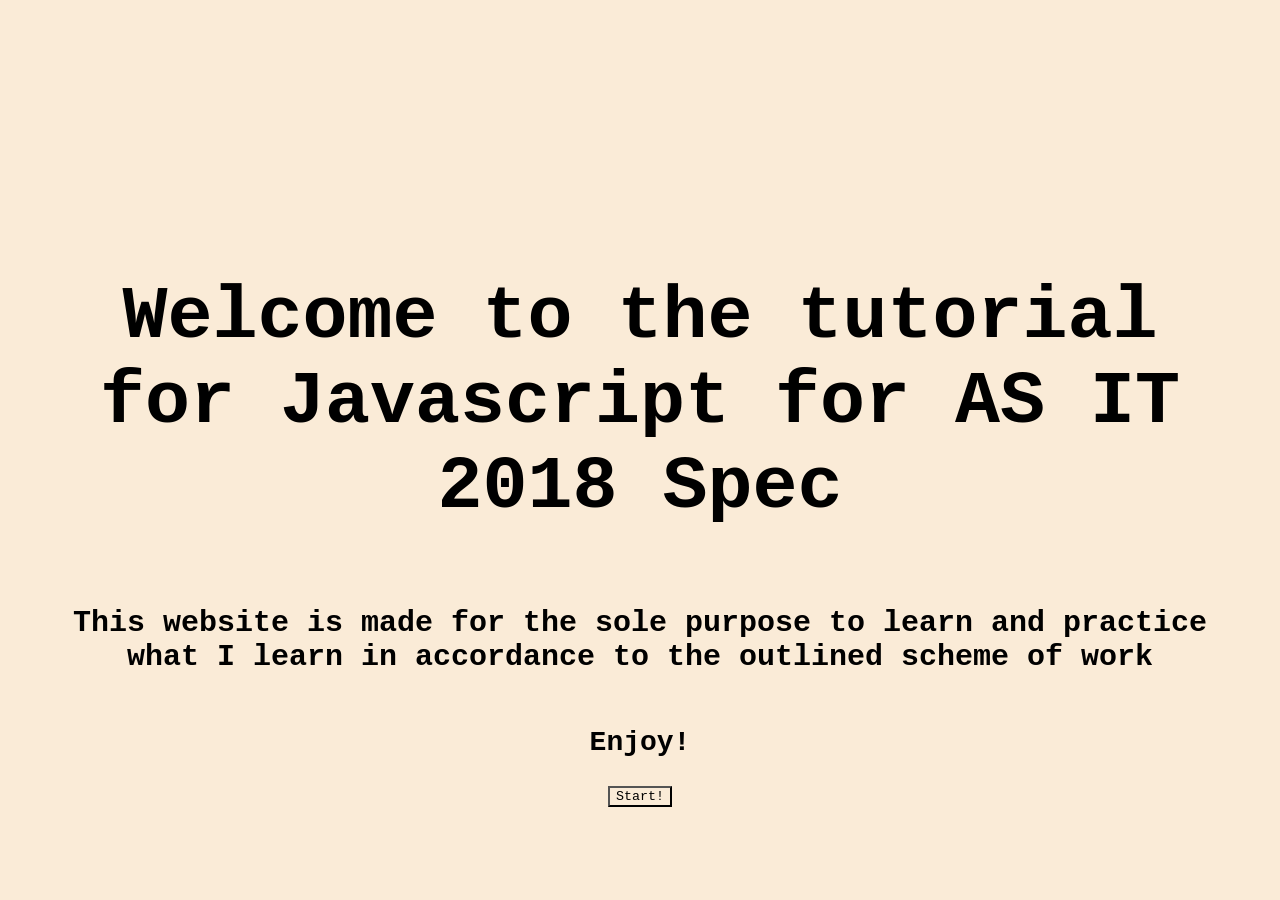
<file: JavaScript/index.html>
<!DOCTYPE html>
<html lang="en">

<head>
    <meta charset="UTF-8">
    <meta name="viewport" content="width=device-width, initial-scale=1.0">
    <title>Document</title>
    <link rel="stylesheet" href="style.css">
</head>

<body>
    <div>
        <h1>Welcome to the tutorial for Javascript for AS IT 2018 Spec </h1>
        <h2>This website is made for the sole purpose to learn and practice what I learn in accordance to the outlined
            scheme of work</h2>
        <h3>Enjoy!</h3>
        <a href="9.3.1/index.html"><button>Start!</button></a>
    </div>
</body>

</html>
</file>
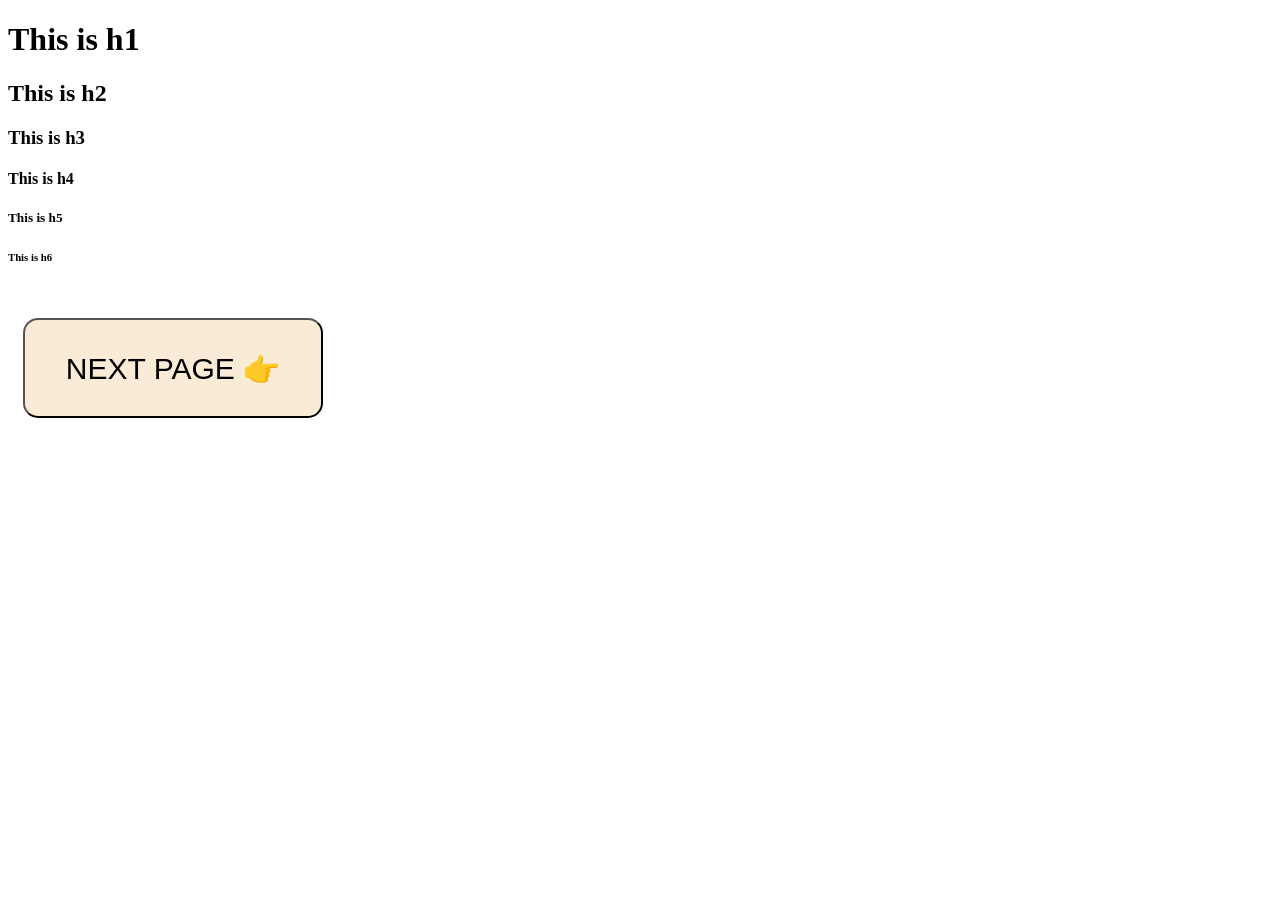
<file: HTML/HTML Elements/index.html>
<!DOCTYPE html>
<html lang="en">
<head>
    <meta charset="UTF-8">
    <meta name="viewport" content="width=device-width, initial-scale=1.0">
    <title>HTML Elements</title>
    <link rel="stylesheet" href="style.css">
</head>
<body>
    <h1>This is h1</h1>
    <h2>This is h2</h2>
    <h3>This is h3</h3>
    <h4>This is h4</h4>
    <h5>This is h5</h5>
    <h6>This is h6</h6>
    <a href="../HTML Attributes/index.html"><button>NEXT PAGE 👉</button></a>
</body>
</html>
</file>
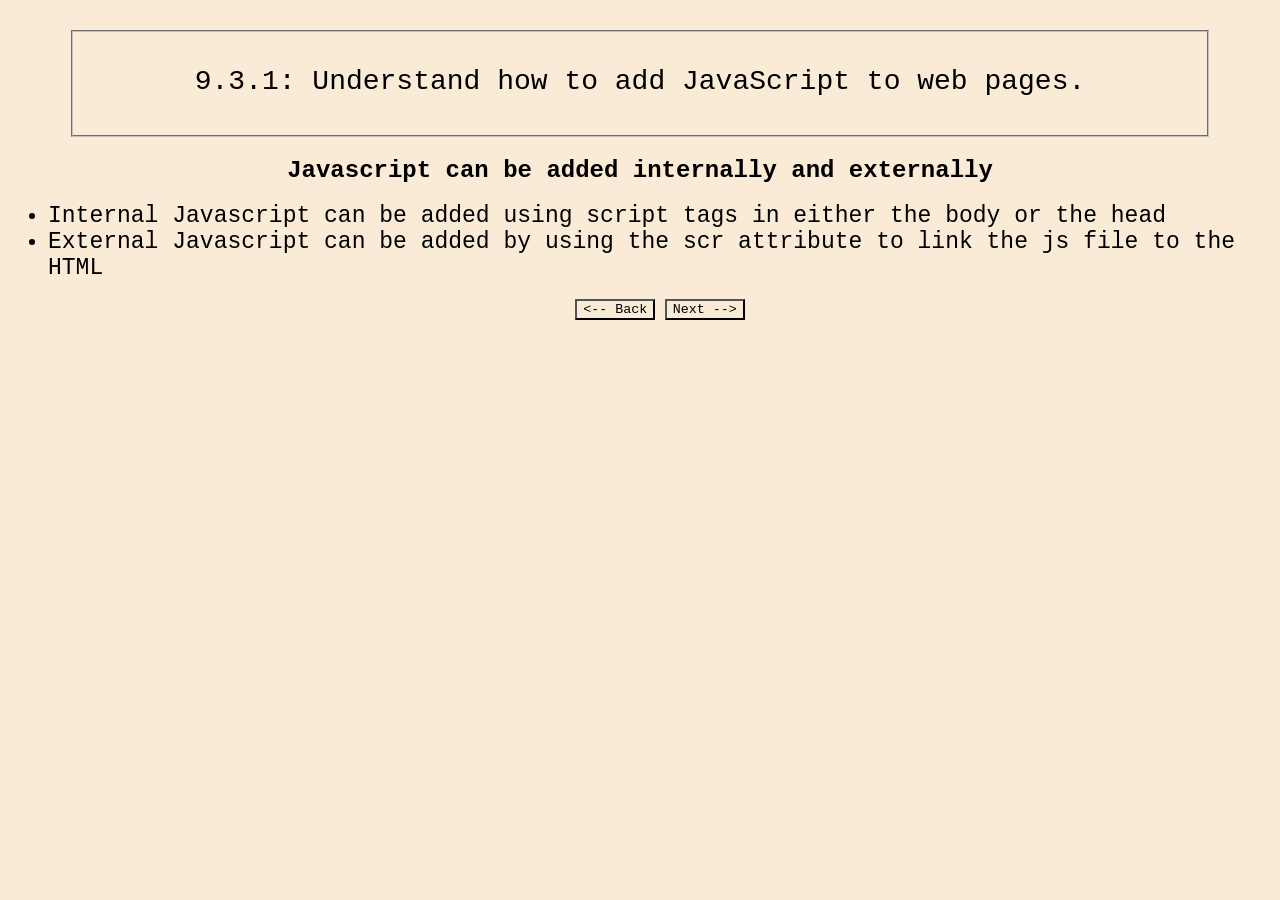
<file: JavaScript/9.3.1/index.html>
<!DOCTYPE html>
<html lang="en">

<head>
    <meta charset="UTF-8">
    <meta name="viewport" content="width=device-width, initial-scale=1.0">
    <title>7.1.3</title>
    <link rel="stylesheet" href="style.css">
</head>

<body>
    <fieldset>
        <p>9.3.1: Understand how to add JavaScript to web pages.</p>
    </fieldset>
    <h2>Javascript can be added internally and externally</h2>
    <ul>
        <li>Internal Javascript can be added using script tags in either the body or the head</li>
        <li>External Javascript can be added by using the scr attribute to link the js file to the HTML</li>
        <br>
        <a href="../index.html"><button>&lt-- Back</button></a>
        <a href="../9.3.2a/index.html"><button>Next --&gt</button></a>

    </ul>
</body>

</html>
</file>
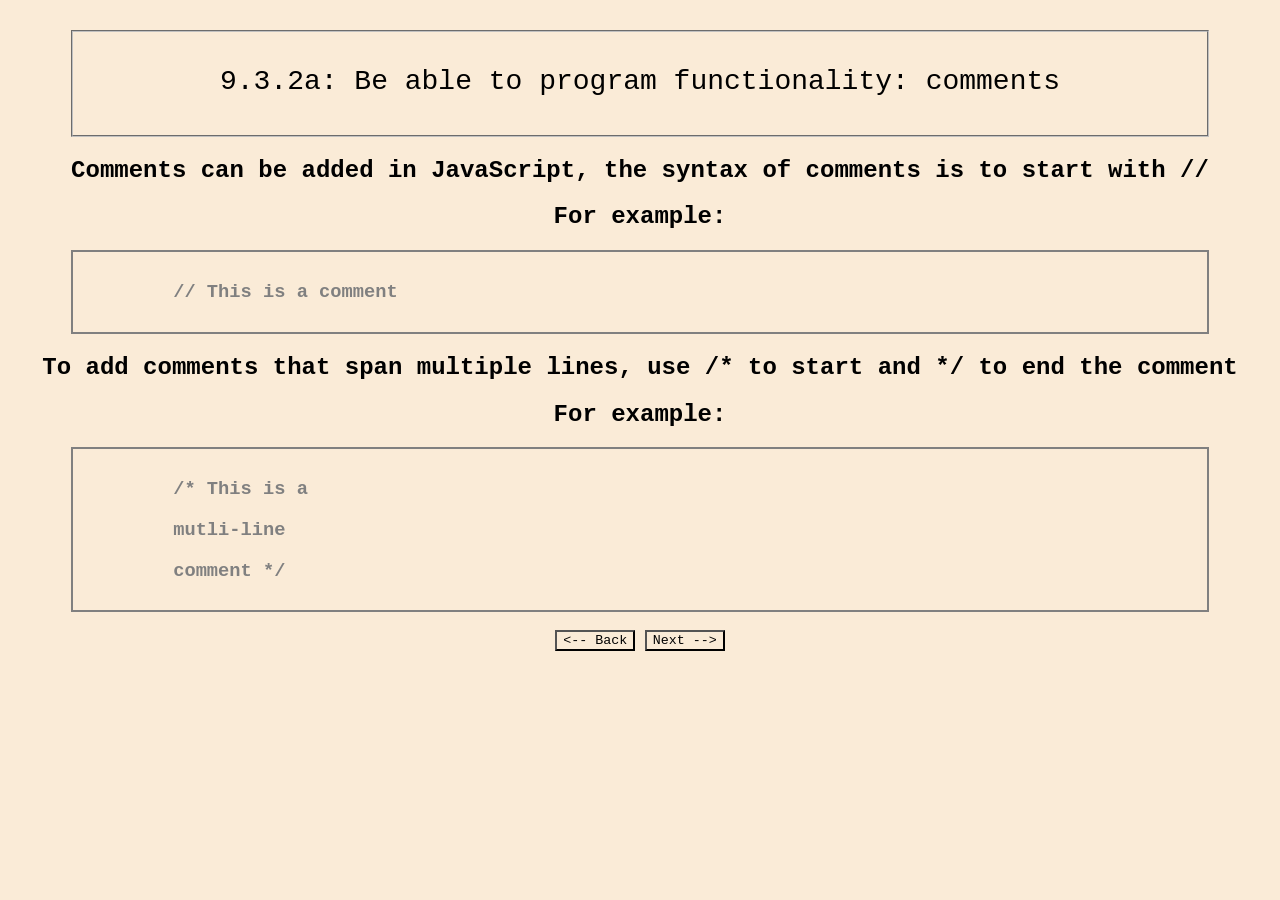
<file: JavaScript/9.3.2a/index.html>
<!DOCTYPE html>
<html lang="en">

<head>
    <meta charset="UTF-8">
    <meta name="viewport" content="width=device-width, initial-scale=1.0">
    <title>7.1.3</title>
    <link rel="stylesheet" href="style.css">
</head>

<body>
    <fieldset>
        <p>9.3.2a: Be able to program functionality: comments
</p>
    </fieldset>
    <h2>Comments can be added in JavaScript, the syntax of comments is to start with // </h2>
    <h2>For example:</h2>
    <div>
        <h3>// This is a comment</h3>
    </div>
    <h2>To add comments that span multiple lines, use /* to start and */ to end the comment</h2>
    <h2>For example:</h2>
    <div>
        <h3>/* This is a</h3>
        <h3>mutli-line </h3>
        <h3>comment */</h3>
    </div>
        <br>
        <a href="../9.3.1/index.html"><button>&lt-- Back</button></a>
        <a href="../9.3.2b/index.html"><button>Next --&gt</button></a>

</body>

</html>
</file>
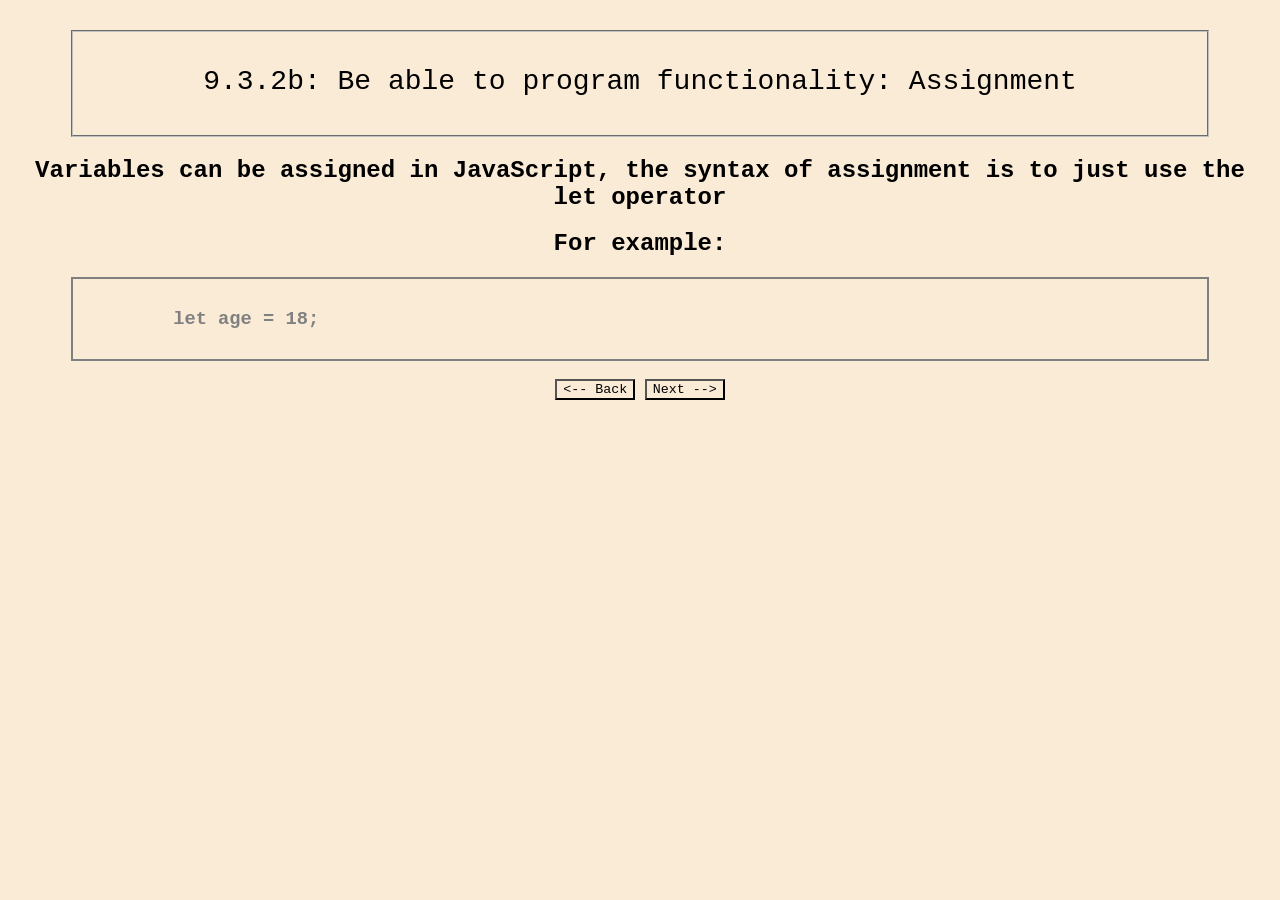
<file: JavaScript/9.3.2b/index.html>
<!DOCTYPE html>
<html lang="en">

<head>
    <meta charset="UTF-8">
    <meta name="viewport" content="width=device-width, initial-scale=1.0">
    <title>7.1.3</title>
    <link rel="stylesheet" href="style.css">
</head>

<body>
    <fieldset>
        <p>9.3.2b: Be able to program functionality: Assignment </p>
    </fieldset>

    <h2>Variables can be assigned in JavaScript, the syntax of assignment is to just use the <code>let</code> operator
    </h2>
    <h2>For example:</h2>
    <div>
        <h3>let age = 18;</h3>
    </div>
    <br>
    <a href="../9.3.2a/index.html"><button>&lt-- Back</button></a>
    <a href="../9.3.2c/index.html"><button>Next --&gt</button></a>

</body>

</html>
</file>
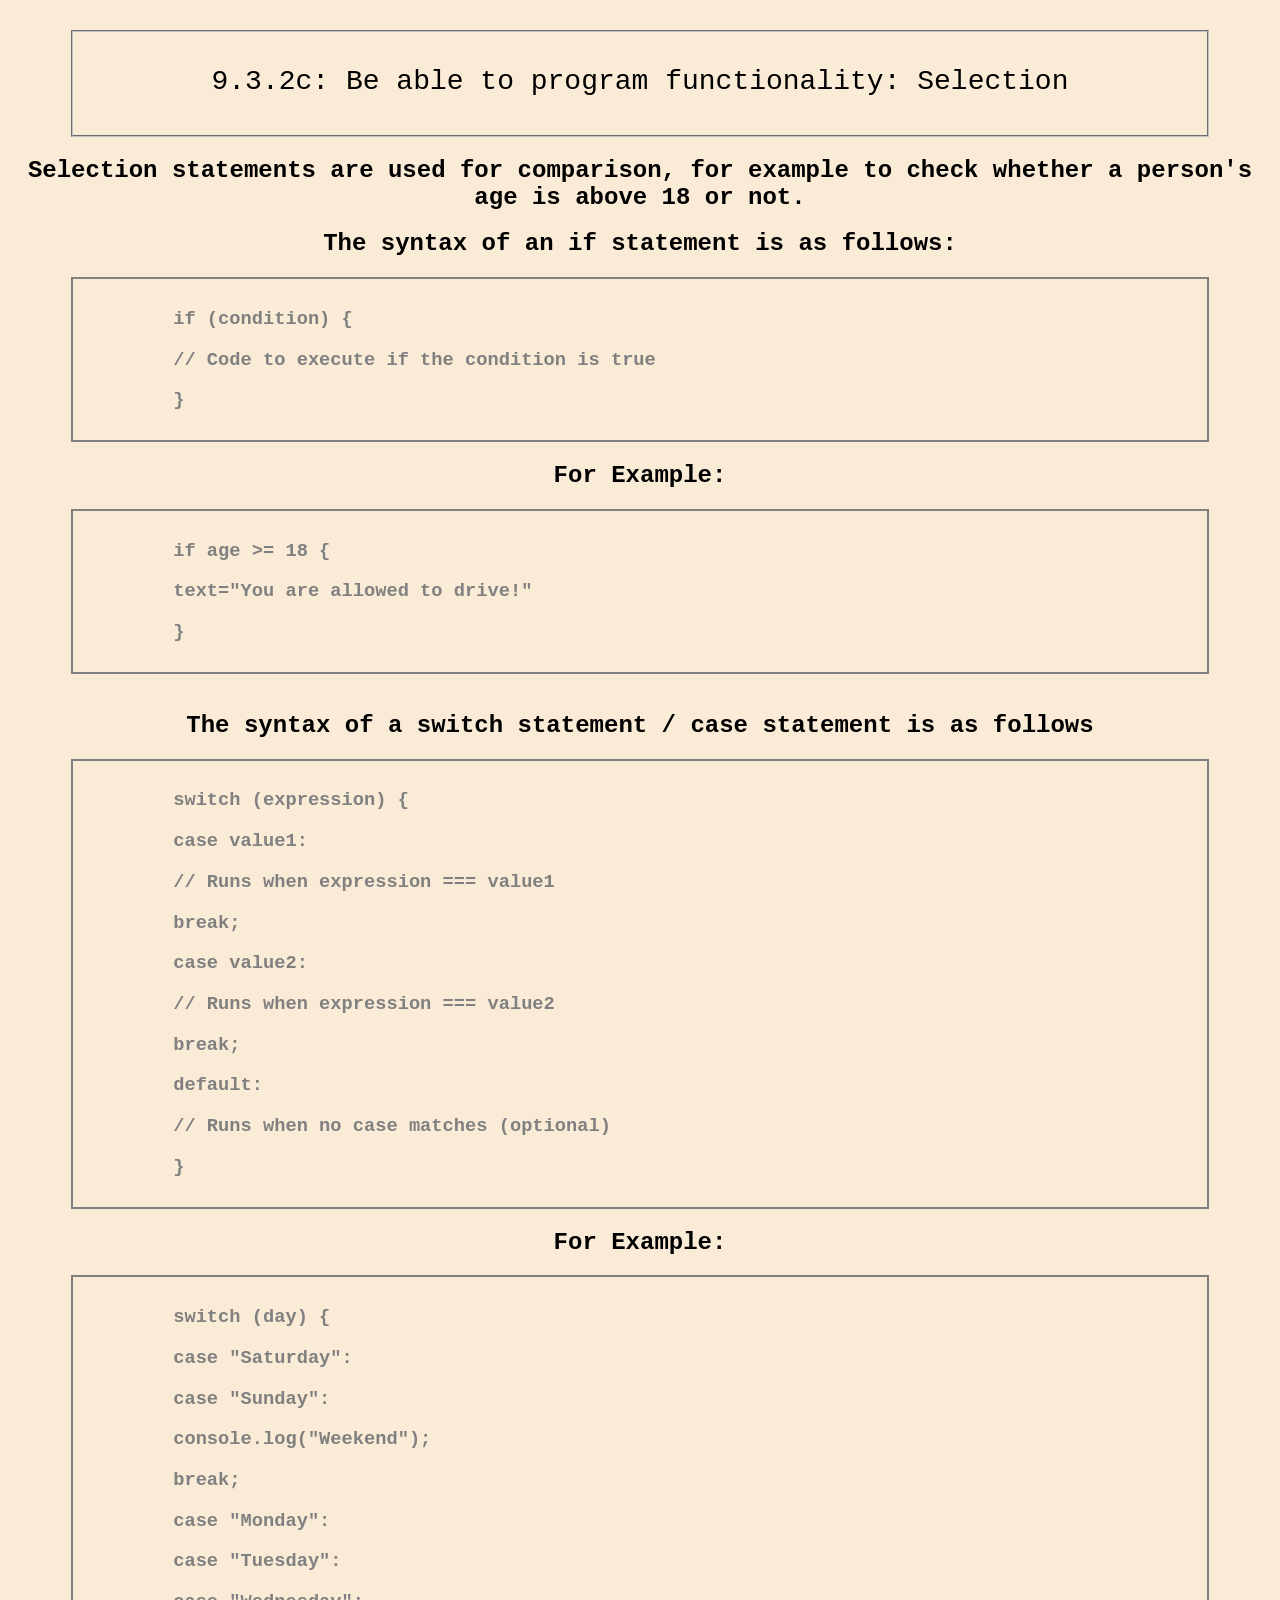
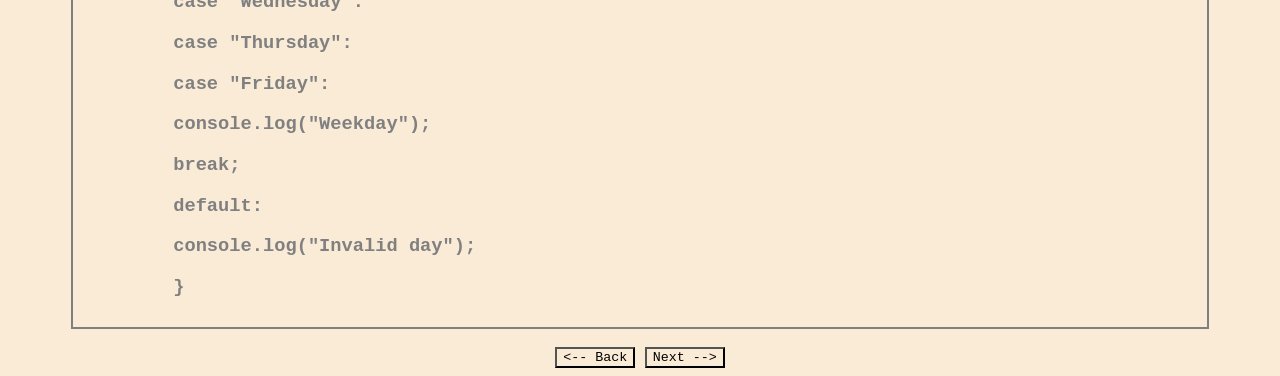
<file: JavaScript/9.3.2c/index.html>
<!DOCTYPE html>
<html lang="en">

<head>
    <meta charset="UTF-8">
    <meta name="viewport" content="width=device-width, initial-scale=1.0">
    <title>7.1.3</title>
    <link rel="stylesheet" href="style.css">
</head>

<body>
    <fieldset>
        <p>9.3.2c: Be able to program functionality: Selection </p>
    </fieldset>
    <h2>Selection statements are used for comparison, for example to check whether a person's age is above 18 or not.
    </h2>
    <h2>The syntax of an if statement is as follows:</h2>
    <div>
        <h3>if (condition) { </h3>
        <h3>// Code to execute if the condition is true </h3>
        <h3> }</h3>
    </div>
    <h2>For Example:</h2>
    <div>
        <h3>if age &gt= 18 { </h3>
        <h3>text="You are allowed to drive!"</h3>
        <h3> }</h3>
    </div>
    <br>
    <h2>The syntax of a switch statement / case statement is as follows</h2>
    <div>
        <h3>switch (expression) { </h3>
        <h3>case value1:</h3>
        <h3>// Runs when expression === value1</h3>
        <h3>break;</h3>
        <h3>case value2:</h3>
        <h3>// Runs when expression === value2</h3>
        <h3>break;</h3>

        <h3>default:</h3>
        <h3>// Runs when no case matches (optional)</h3>
        <h3>}</h3>
    </div>
    <h2>For Example:</h2>
    <div>
        <h3>switch (day) {</h3>
        <h3>case "Saturday":</h3>
        <h3>case "Sunday":</h3>
        <h3>console.log("Weekend");</h3>
        <h3>break;</h3>
        <h3>case "Monday":</h3>
        <h3>case "Tuesday":</h3>
        <h3>case "Wednesday":</h3>
        <h3>case "Thursday":</h3>
        <h3>case "Friday":</h3>
        <h3>console.log("Weekday");</h3>
        <h3>break;</h3>

        <h3>default:</h3>
        <h3>console.log("Invalid day");</h3>
        <h3>}</h3>
    </div>
    <br>
    <a href="../9.3.2b/index.html"><button>&lt-- Back</button></a>
    <a href="../9.3.2d/index.html"><button>Next --&gt</button></a>

</body>

</html>
</file>
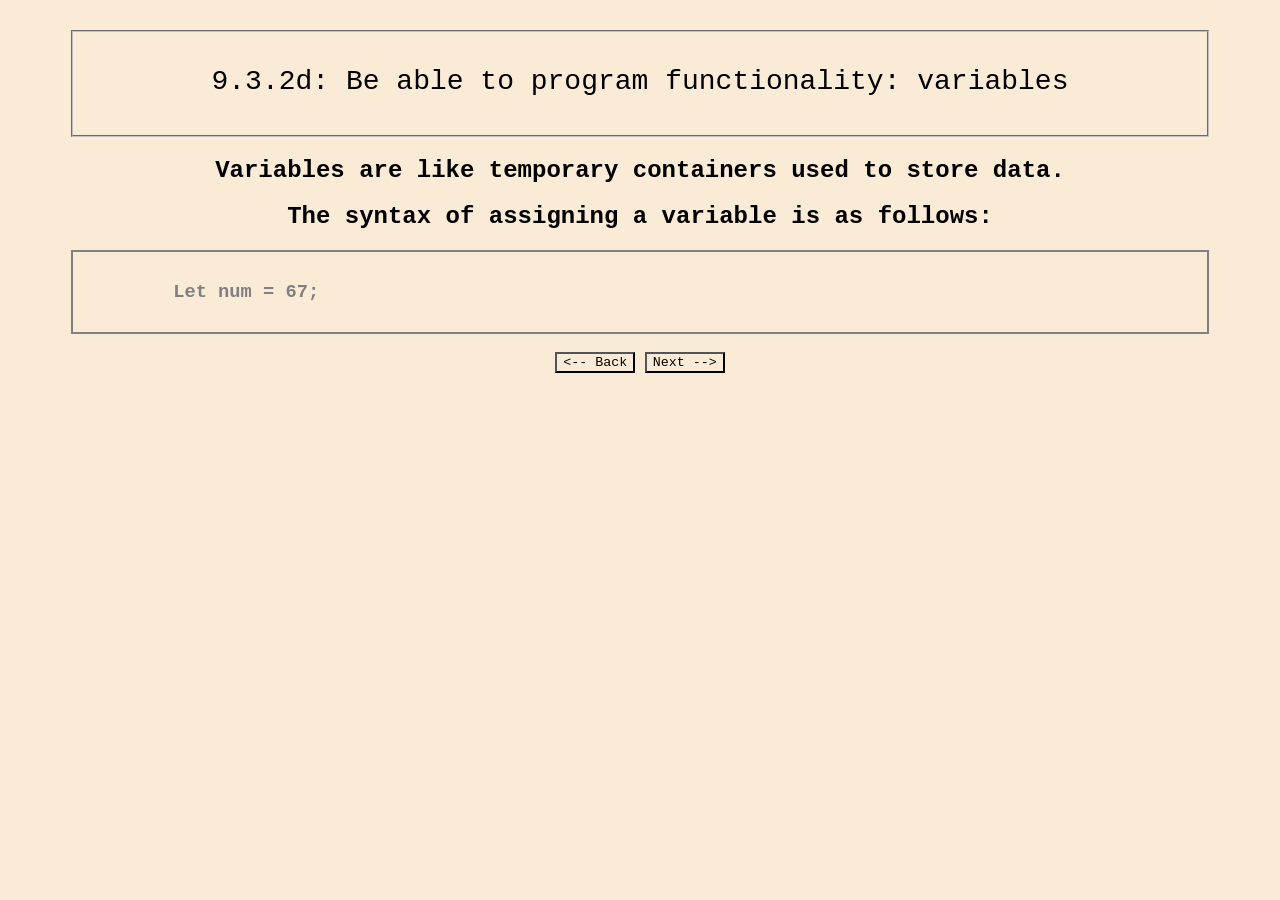
<file: JavaScript/9.3.2d/index.html>
<!DOCTYPE html>
<html lang="en">

<head>
    <meta charset="UTF-8">
    <meta name="viewport" content="width=device-width, initial-scale=1.0">
    <title>7.1.3</title>
    <link rel="stylesheet" href="style.css">
</head>

<body>
    <fieldset>
        <p>9.3.2d: Be able to program functionality: variables </p>
    </fieldset>
    <h2>Variables are like temporary containers used to store data.
    </h2>
    <h2>The syntax of assigning a variable is as follows:</h2>
    <div>
        <h3>Let num = 67;</h3>
    </div>
    <br>
    <a href="../9.3.2c/index.html"><button>&lt-- Back</button></a>
    <a href="../9.3.2e/index.html"><button>Next --&gt</button></a>

</body>

</html>
</file>
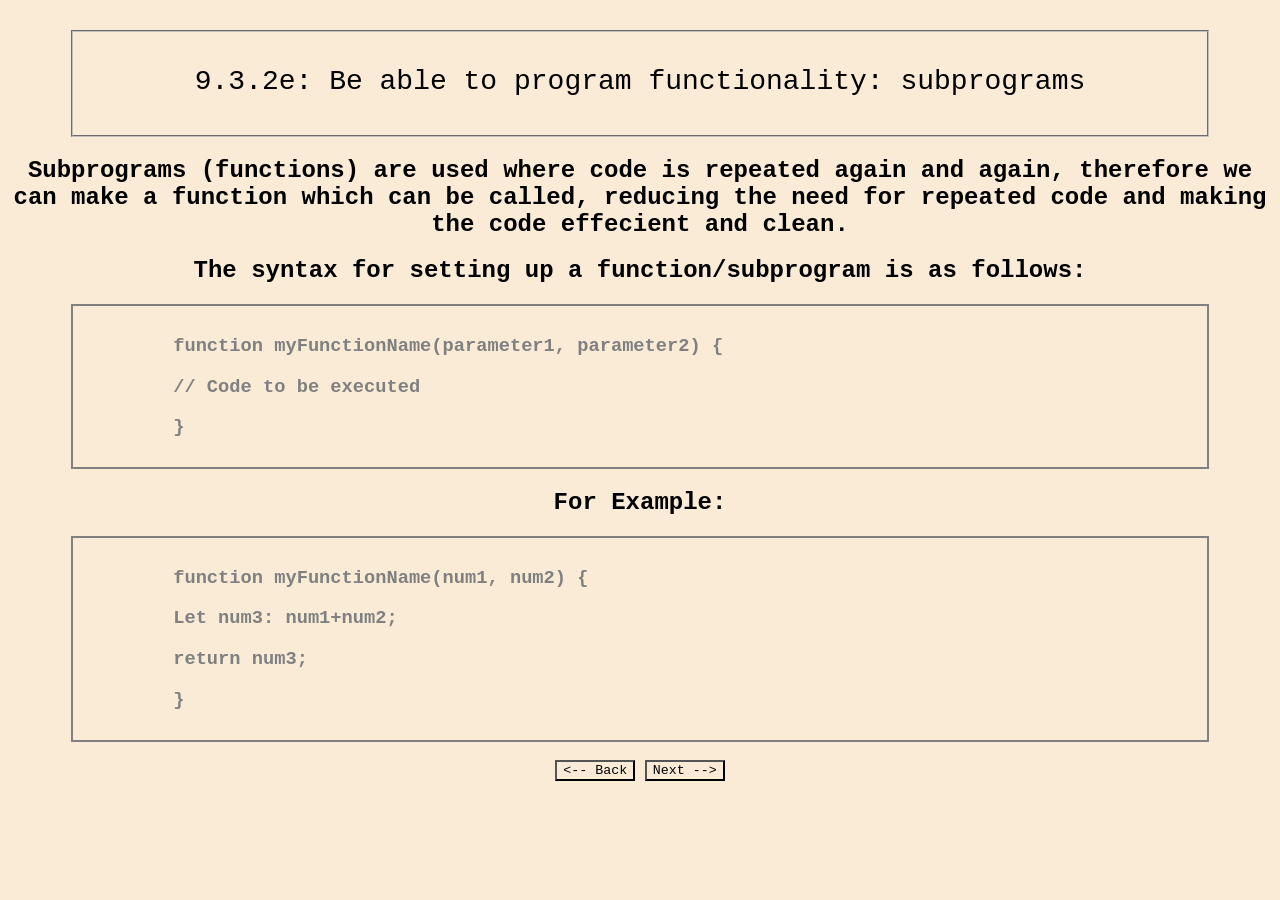
<file: JavaScript/9.3.2e/index.html>
<!DOCTYPE html>
<html lang="en">

<head>
    <meta charset="UTF-8">
    <meta name="viewport" content="width=device-width, initial-scale=1.0">
    <title>7.1.3</title>
    <link rel="stylesheet" href="style.css">
</head>

<body>
    <fieldset>
        <p>9.3.2e: Be able to program functionality: subprograms </p>
    </fieldset>
    <h2>Subprograms (functions) are used where code is repeated again and again, therefore we can make a function which
        can be called, reducing the need for repeated code and making the code effecient and clean.
    </h2>
    <h2>The syntax for setting up a function/subprogram is as follows:</h2>
    <div>
        <h3>function myFunctionName(parameter1, parameter2) { </h3>
        <h3>// Code to be executed</h3>
        <h3>}</h3>
    </div>
    <h2>For Example:</h2>
    <div>
        <h3>function myFunctionName(num1, num2) { </h3>
        <h3>Let num3: num1+num2;</h3>
        <h3>return num3;</h3>
        <h3>}</h3>
    </div>

    <br>
    <a href="../9.3.2d/index.html"><button>&lt-- Back</button></a>
    <a href="../9.3.4a/index.html"><button>Next --&gt</button></a>

</body>

</html>
</file>
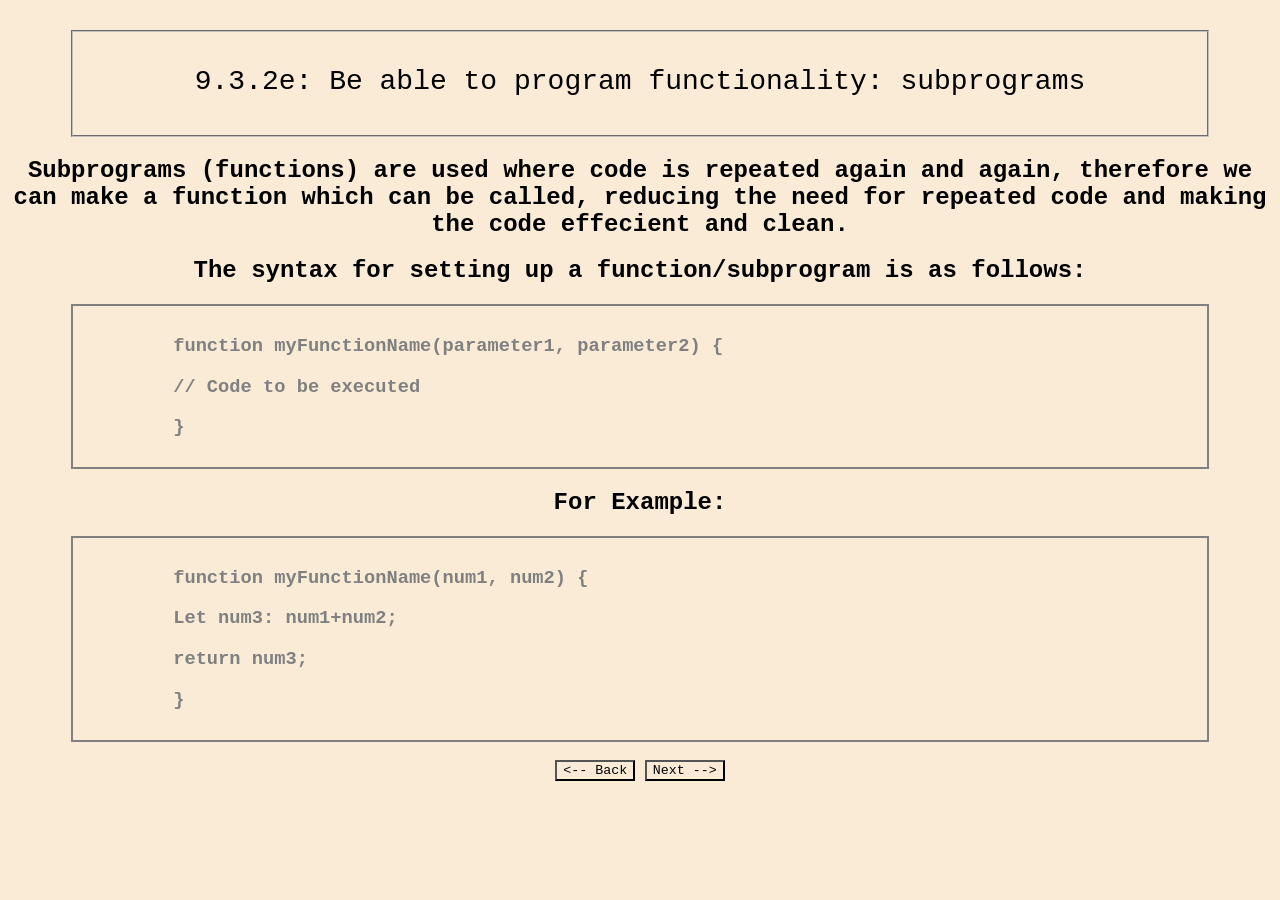
<file: JavaScript/9.3.2f/index.html>
<!DOCTYPE html>
<html lang="en">

<head>
    <meta charset="UTF-8">
    <meta name="viewport" content="width=device-width, initial-scale=1.0">
    <title>7.1.3</title>
    <link rel="stylesheet" href="style.css">
</head>

<body>
    <fieldset>
        <p>9.3.2e: Be able to program functionality: subprograms </p>
    </fieldset>
    <h2>Subprograms (functions) are used where code is repeated again and again, therefore we can make a function which
        can be called, reducing the need for repeated code and making the code effecient and clean.
    </h2>
    <h2>The syntax for setting up a function/subprogram is as follows:</h2>
    <div>
        <h3>function myFunctionName(parameter1, parameter2) { </h3>
        <h3>// Code to be executed</h3>
        <h3>}</h3>
    </div>
    <h2>For Example:</h2>
    <div>
        <h3>function myFunctionName(num1, num2) { </h3>
        <h3>Let num3: num1+num2;</h3>
        <h3>return num3;</h3>
        <h3>}</h3>
    </div>

    <br>
    <a href="../9.3.2d/index.html"><button>&lt-- Back</button></a>
    <a href="../9.3.2f/index.html"><button>Next --&gt</button></a>

</body>

</html>
</file>
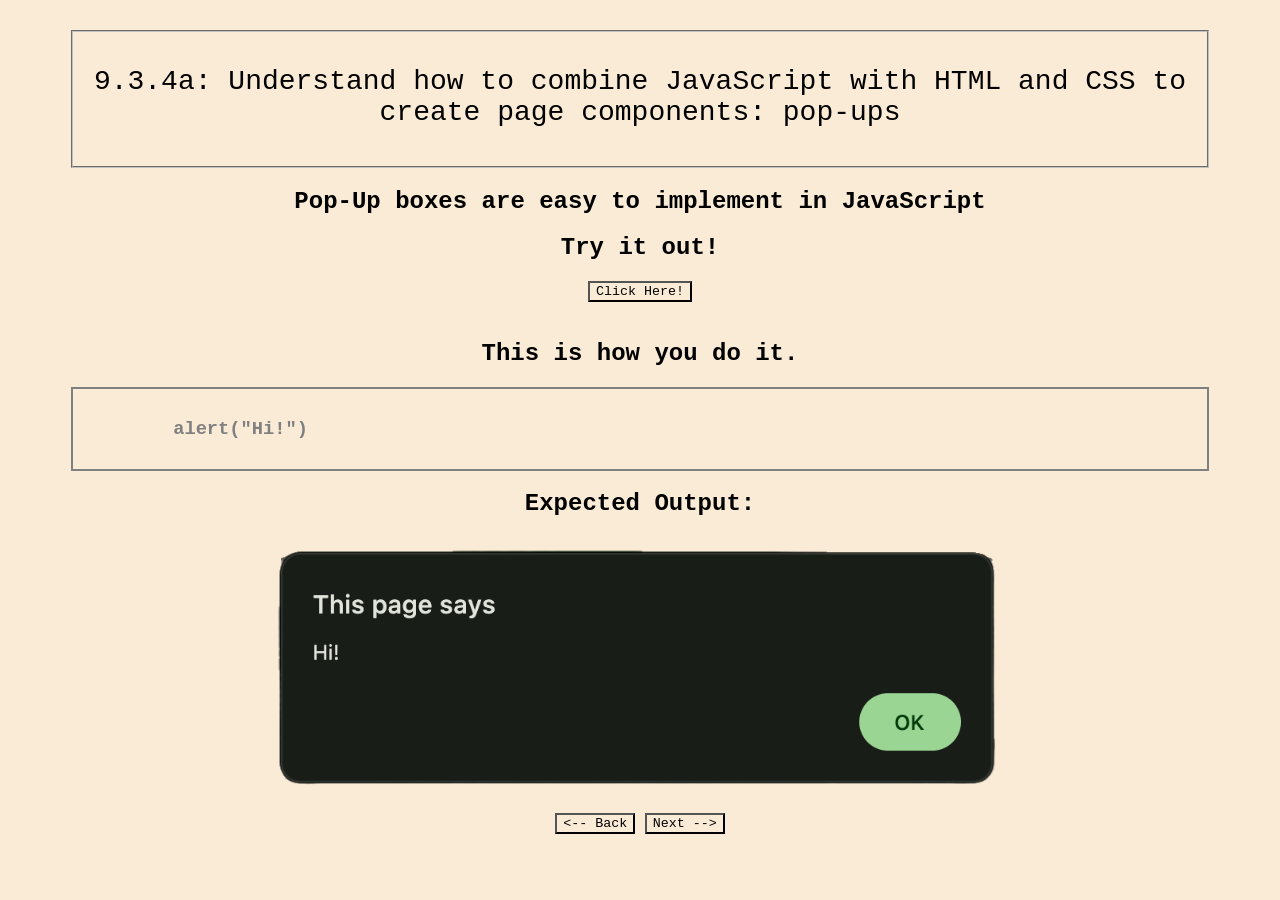
<file: JavaScript/9.3.4a/index.html>
<!DOCTYPE html>
<html lang="en">

<head>
    <meta charset="UTF-8">
    <meta name="viewport" content="width=device-width, initial-scale=1.0">
    <title>7.1.3</title>
    <link rel="stylesheet" href="style.css">
</head>

<body>
    <fieldset>
        <p>9.3.4a: Understand how to combine JavaScript with HTML and CSS to create page components: pop-ups </p>
    </fieldset>
    <h2>Pop-Up boxes are easy to implement in JavaScript</h2>
    <h2>Try it out!</h2>
    <button onclick="alertbox()">Click Here!</button>
    <br>
    <br>
    <h2>This is how you do it.</h2>
    <div>
        <h3>alert("Hi!")</h3>
    </div>

    <h2>Expected Output:</h2>
    <img src="alert.png" alt="alert box" width="750px">
    <br>

    <a href="../9.3.2e/index.html"><button>&lt-- Back</button></a>
    <a href="../Act 31/index.html"><button>Next --&gt</button></a>
    <script src="app.js"></script>
</body>

</html>
</file>
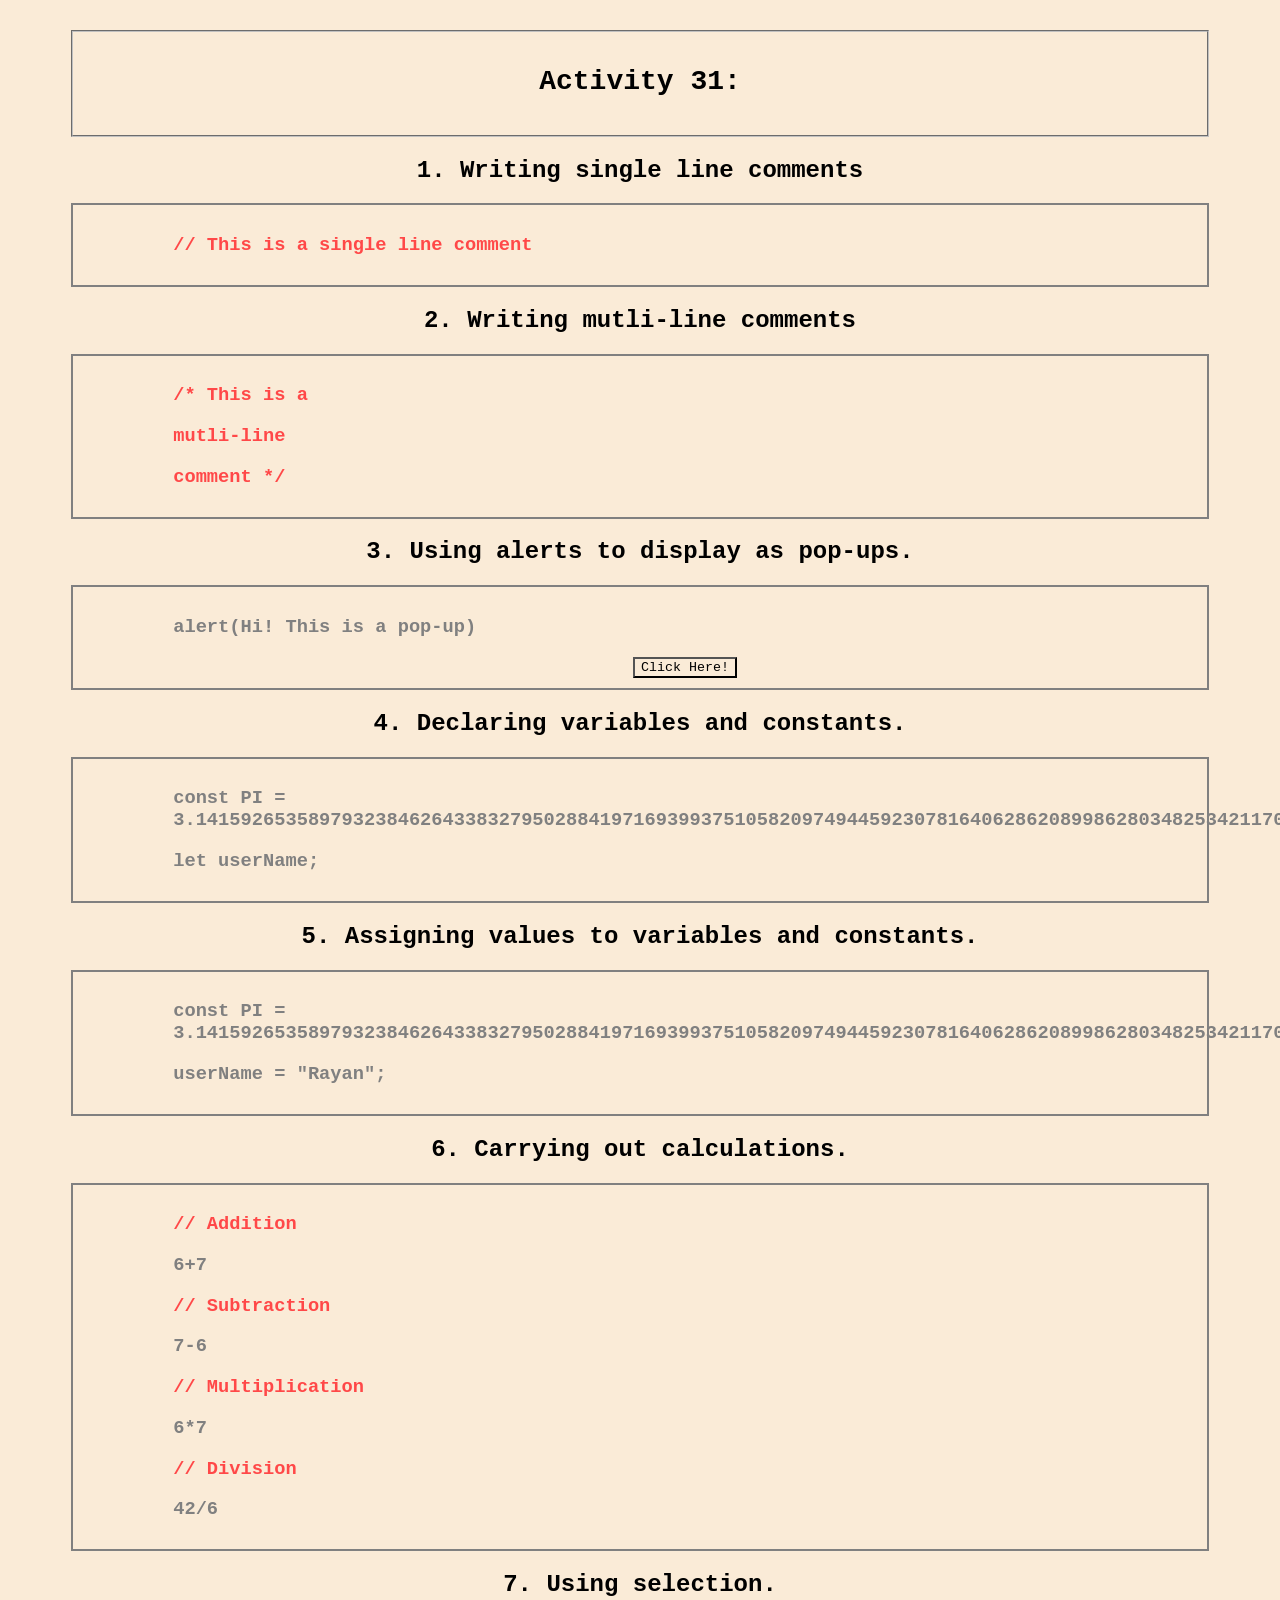
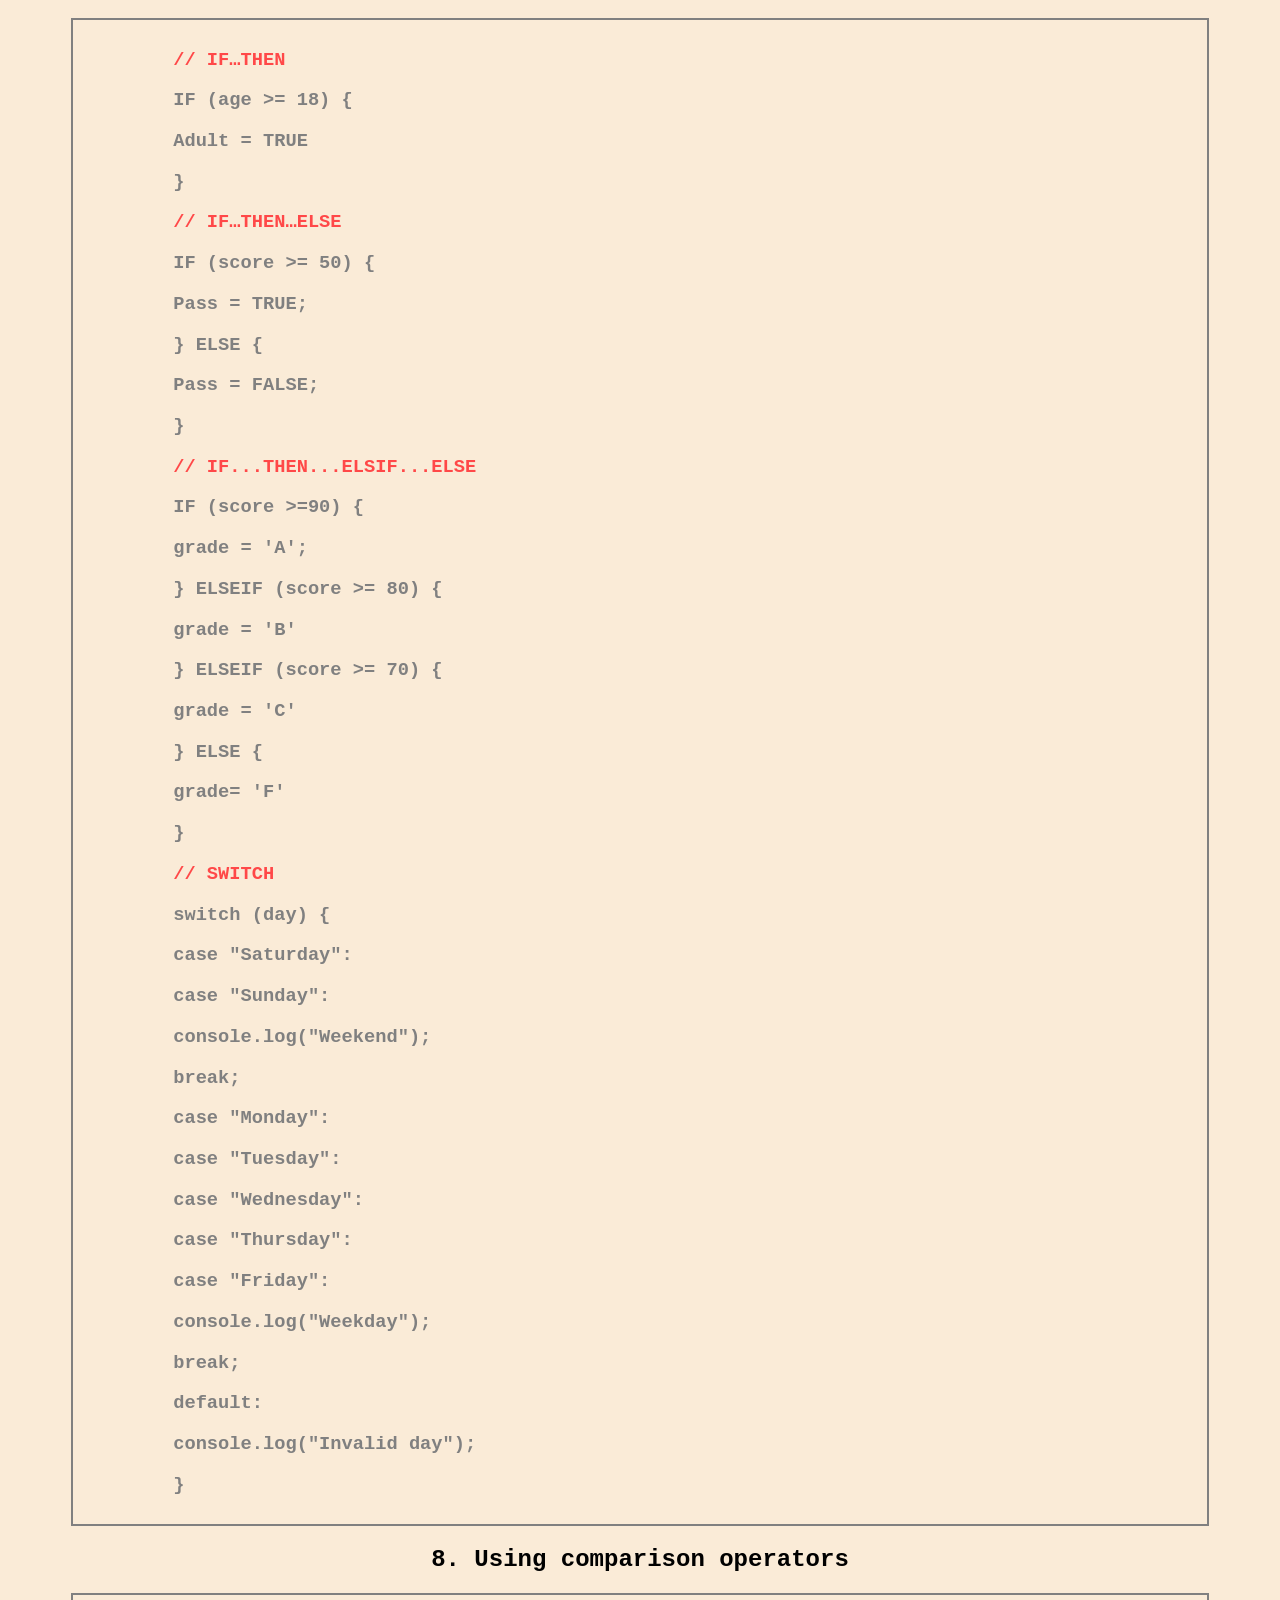
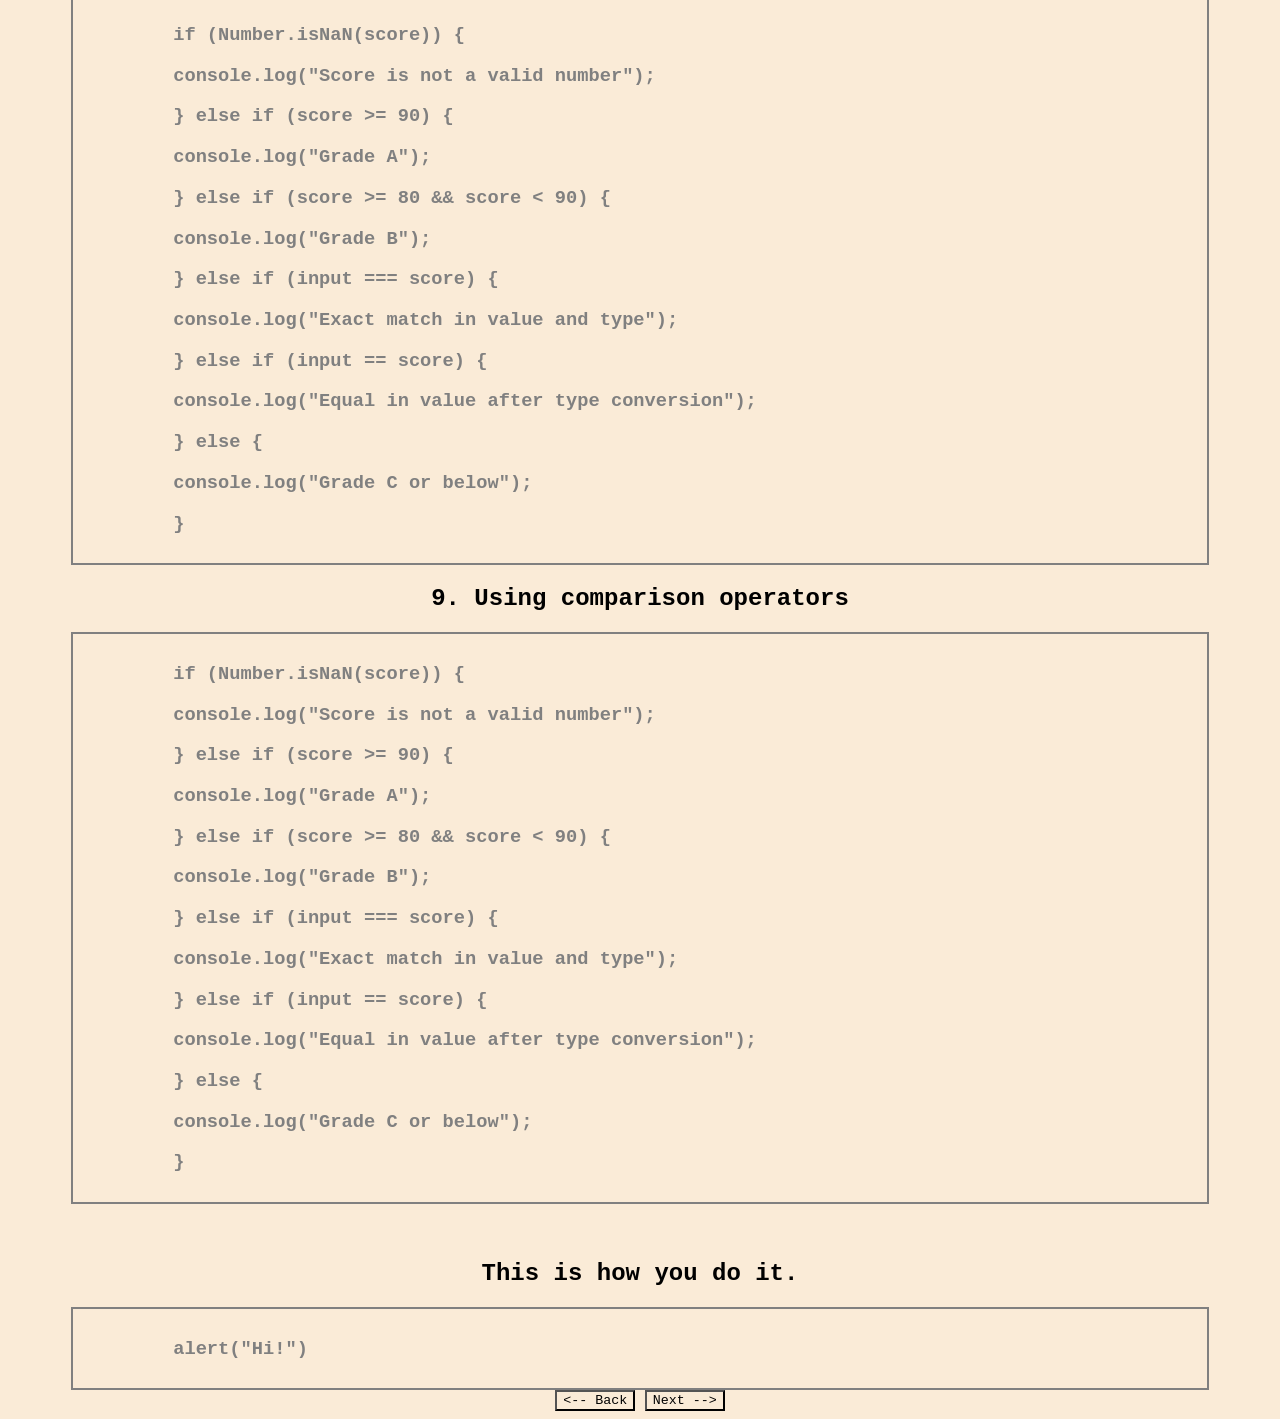
<file: JavaScript/Act 31/index.html>
<!DOCTYPE html>
<html lang="en">

<head>
    <meta charset="UTF-8">
    <meta name="viewport" content="width=device-width, initial-scale=1.0">
    <title>7.1.3</title>
    <link rel="stylesheet" href="style.css">
</head>

<body>
    <fieldset>
        <p><strong>Activity 31: </strong></p>
    </fieldset>
    <h2>1. Writing single line comments</h2>
    <div>
        <h3><code>// This is a single line comment</code></h3>
    </div>

    <h2>2. Writing mutli-line comments</h2>
    <div>
        <h3><code>/* This is a </code></h3>
        <h3><code>mutli-line </code></h3>
        <h3><code>comment */ </code></h3>
    </div>

    <h2>3. Using alerts to display as pop-ups.</h2>
    <div>
        <h3>alert(Hi! This is a pop-up)</h3>
        <button onclick="alert('Hi! This is a pop-up')">Click Here!</button>
    </div>

    <h2>4. Declaring variables and constants.</h2>
    <div>
        <h3>const PI =
            3.1415926535897932384626433832795028841971693993751058209749445923078164062862089986280348253421170679;</h3>
        <h3>let userName;</h3>
    </div>

    <h2>5. Assigning values to variables and constants.</h2>
    <div>
        <h3>const PI =
            3.1415926535897932384626433832795028841971693993751058209749445923078164062862089986280348253421170679;</h3>
        <h3>userName = "Rayan";</h3>
    </div>

    <h2>6. Carrying out calculations.</h2>
    <div>
        <h3><code>// Addition </code></h3>
        <h3>6+7</h3>
        <h3><code>// Subtraction </code></h3>
        <h3>7-6</h3>
        <h3><code>// Multiplication </code></h3>
        <h3>6*7</h3>
        <h3><code>// Division </code></h3>
        <h3>42/6</h3>
    </div>

    <h2>7. Using selection.</h2>
    <div>
        <h3><code>// IF…THEN</code></h3>
        <h3>IF (age >= 18) { </h3>
        <h3>Adult = TRUE</h3>
        <h3>}</h3>
        <h3><code>// IF…THEN…ELSE</code></h3>
        <h3>IF (score >= 50) { </h3>
        <h3>Pass = TRUE;</h3>
        <h3>} ELSE { </h3>
        <h3>Pass = FALSE;</h3>
        <h3>}</h3>
        <h3><code>// IF...THEN...ELSIF...ELSE</code></h3>
        <h3>IF (score >=90) { </h3>
        <h3>grade = 'A';</h3>
        <h3>} ELSEIF (score >= 80) { </h3>
        <h3>grade = 'B'</h3>
        <h3>} ELSEIF (score >= 70) { </h3>
        <h3>grade = 'C'</h3>
        <h3>} ELSE {</h3>
        <h3>grade= 'F'</h3>
        <h3>}</h3>
        <h3><code>// SWITCH</code></h3>
        <h3>switch (day) {</h3>
        <h3>case "Saturday":</h3>
        <h3>case "Sunday":</h3>
        <h3>console.log("Weekend");</h3>
        <h3>break;</h3>
        <h3>case "Monday":</h3>
        <h3>case "Tuesday":</h3>
        <h3>case "Wednesday":</h3>
        <h3>case "Thursday":</h3>
        <h3>case "Friday":</h3>
        <h3>console.log("Weekday");</h3>
        <h3>break;</h3>

        <h3>default:</h3>
        <h3>console.log("Invalid day");</h3>
        <h3>}</h3>
    </div>

    <h2>8. Using comparison operators</h2>
    <div>
        <h3>if (Number.isNaN(score)) {</h3>
        <h3>console.log("Score is not a valid number");</h3>
        <h3>} else if (score &gt;= 90) {</h3>
        <h3>console.log("Grade A");</h3>
        <h3>} else if (score &gt;= 80 &amp;&amp; score &lt; 90) {</h3>
        <h3>console.log("Grade B");</h3>
        <h3>} else if (input === score) {</h3>
        <h3>console.log("Exact match in value and type");</h3>
        <h3>} else if (input == score) {</h3>
        <h3>console.log("Equal in value after type conversion");</h3>
        <h3>} else {</h3>
        <h3>console.log("Grade C or below");</h3>
        <h3>}</h3>
    </div>

    <h2>9. Using comparison operators</h2>
    <div>
        <h3>if (Number.isNaN(score)) {</h3>
        <h3>console.log("Score is not a valid number");</h3>
        <h3>} else if (score &gt;= 90) {</h3>
        <h3>console.log("Grade A");</h3>
        <h3>} else if (score &gt;= 80 &amp;&amp; score &lt; 90) {</h3>
        <h3>console.log("Grade B");</h3>
        <h3>} else if (input === score) {</h3>
        <h3>console.log("Exact match in value and type");</h3>
        <h3>} else if (input == score) {</h3>
        <h3>console.log("Equal in value after type conversion");</h3>
        <h3>} else {</h3>
        <h3>console.log("Grade C or below");</h3>
        <h3>}</h3>
    </div>





    <br>
    <br>
    <h2>This is how you do it.</h2>
    <div>
        <h3>alert("Hi!")</h3>
    </div>

    <a href="../9.3.4a/index.html"><button>&lt-- Back</button></a>
    <a href="../9.3.4a/index.html"><button>Next --&gt</button></a>
    <script src="app.js"></script>
</body>

</html>
</file>
<file: JavaScript/style.css>
* {
    text-align: center;
    background-color: antiquewhite;
    font-family: 'Courier New', Courier, monospace;
    box-sizing: border-box;
}

div {
    margin-top: 200px;
    padding: 25px;
}

h1 {
    font-size: 75px;

}

h2 {
    font-size: 30px;
    padding: 25px;
}

h3 {
    font-size: 28px;
}
</file>
<file: HTML/HTML Elements/style.css>
button {
    width:300px;
    height:100px;
    font-size: 30px;
    font-weight: 20px;
    font-family: 'Lucida Sans', 'Lucida Sans Regular', 'Lucida Grande', 'Lucida Sans Unicode', Geneva, Verdana, sans-serif;
    background-color: antiquewhite;
    border-radius: 15px;
    margin-top: 30px;
    margin-left:15px;
}
</file>
<file: JavaScript/9.3.1/style.css>
* {
    text-align: center;
    background-color: antiquewhite;
    font-family: 'Courier New', Courier, monospace;
    box-sizing: border-box;
}
p{
    font-size: 28px;
}
fieldset{
    width:90%;
    margin: 0 auto;
    margin-top: 30px;
}
li{
    text-align: left;
    font-size: 23px;    
}
</file>
<file: JavaScript/9.3.2a/style.css>
* {
    text-align: center;
    background-color: antiquewhite;
    font-family: 'Courier New', Courier, monospace;
    box-sizing: border-box;
}

p {
    font-size: 28px;
}

fieldset {
    width: 90%;
    margin: 0 auto;
    margin-top: 30px;
}

li {
    text-align: left;
    font-size: 23px;
}

h3 {
    text-align: left;
}

div {
    margin: 0 auto;
    width: 90%;
    border: solid grey 2px;
    padding: 10px;
    padding-left: 100px;
    color: grey;

}
</file>
<file: JavaScript/9.3.2b/style.css>
* {
    text-align: center;
    background-color: antiquewhite;
    font-family: 'Courier New', Courier, monospace;
    box-sizing: border-box;
}
p{
    font-size: 28px;
}
fieldset{
    width:90%;
    margin: 0 auto;
    margin-top: 30px;
}
li{
    text-align: left;
    font-size: 23px;    
}
h3{
    text-align: left;
}
div{
    margin:0 auto;
    width:90%;
    border:solid grey 2px;
    padding: 10px;
    padding-left:100px;
    color: grey;
}
</file>
<file: JavaScript/9.3.2c/style.css>
* {
    text-align: center;
    background-color: antiquewhite;
    font-family: 'Courier New', Courier, monospace;
    box-sizing: border-box;
}

p {
    font-size: 28px;
}

fieldset {
    width: 90%;
    margin: 0 auto;
    margin-top: 30px;
}

li {
    text-align: left;
    font-size: 23px;
}

h3 {
    text-align: left;
}

div {
    margin: 0 auto;
    width: 90%;
    border: solid grey 2px;
    padding: 10px;
    padding-left: 100px;
    color: grey;

}
</file>
<file: JavaScript/9.3.2d/style.css>
* {
    text-align: center;
    background-color: antiquewhite;
    font-family: 'Courier New', Courier, monospace;
    box-sizing: border-box;
}

p {
    font-size: 28px;
}

fieldset {
    width: 90%;
    margin: 0 auto;
    margin-top: 30px;
}

li {
    text-align: left;
    font-size: 23px;
}

h3 {
    text-align: left;
}

div {
    margin: 0 auto;
    width: 90%;
    border: solid grey 2px;
    padding: 10px;
    padding-left: 100px;
    color: grey;

}
</file>
<file: JavaScript/9.3.2e/style.css>
* {
    text-align: center;
    background-color: antiquewhite;
    font-family: 'Courier New', Courier, monospace;
    box-sizing: border-box;
}

p {
    font-size: 28px;
}

fieldset {
    width: 90%;
    margin: 0 auto;
    margin-top: 30px;
}

li {
    text-align: left;
    font-size: 23px;
}

h3 {
    text-align: left;
}

div {
    margin: 0 auto;
    width: 90%;
    border: solid grey 2px;
    padding: 10px;
    padding-left: 100px;
    color: grey;

}
</file>
<file: JavaScript/9.3.2f/style.css>
* {
    text-align: center;
    background-color: antiquewhite;
    font-family: 'Courier New', Courier, monospace;
    box-sizing: border-box;
}

p {
    font-size: 28px;
}

fieldset {
    width: 90%;
    margin: 0 auto;
    margin-top: 30px;
}

li {
    text-align: left;
    font-size: 23px;
}

h3 {
    text-align: left;
}

div {
    margin: 0 auto;
    width: 90%;
    border: solid grey 2px;
    padding: 10px;
    padding-left: 100px;
    color: grey;

}
</file>
<file: JavaScript/9.3.4a/style.css>
* {
    text-align: center;
    background-color: antiquewhite;
    font-family: 'Courier New', Courier, monospace;
    box-sizing: border-box;
}

p {
    font-size: 28px;
}

fieldset {
    width: 90%;
    margin: 0 auto;
    margin-top: 30px;
}

li {
    text-align: left;
    font-size: 23px;
}

h3 {
    text-align: left;
}

div {
    margin: 0 auto;
    width: 90%;
    border: solid grey 2px;
    padding: 10px;
    padding-left: 100px;
    color: grey;

}
</file>
<file: JavaScript/Act 31/style.css>
* {
    text-align: center;
    background-color: antiquewhite;
    font-family: 'Courier New', Courier, monospace;
    box-sizing: border-box;
}

p {
    font-size: 28px;
}

fieldset {
    width: 90%;
    margin: 0 auto;
    margin-top: 30px;
}

li {
    text-align: left;
    font-size: 23px;
}

h3 {
    text-align: left;
}

div {
    margin: 0 auto;
    width: 90%;
    border: solid grey 2px;
    padding: 10px;
    padding-left: 100px;
    color: grey;

}

code {
    color:rgb(255, 72, 72);
}
</file>
